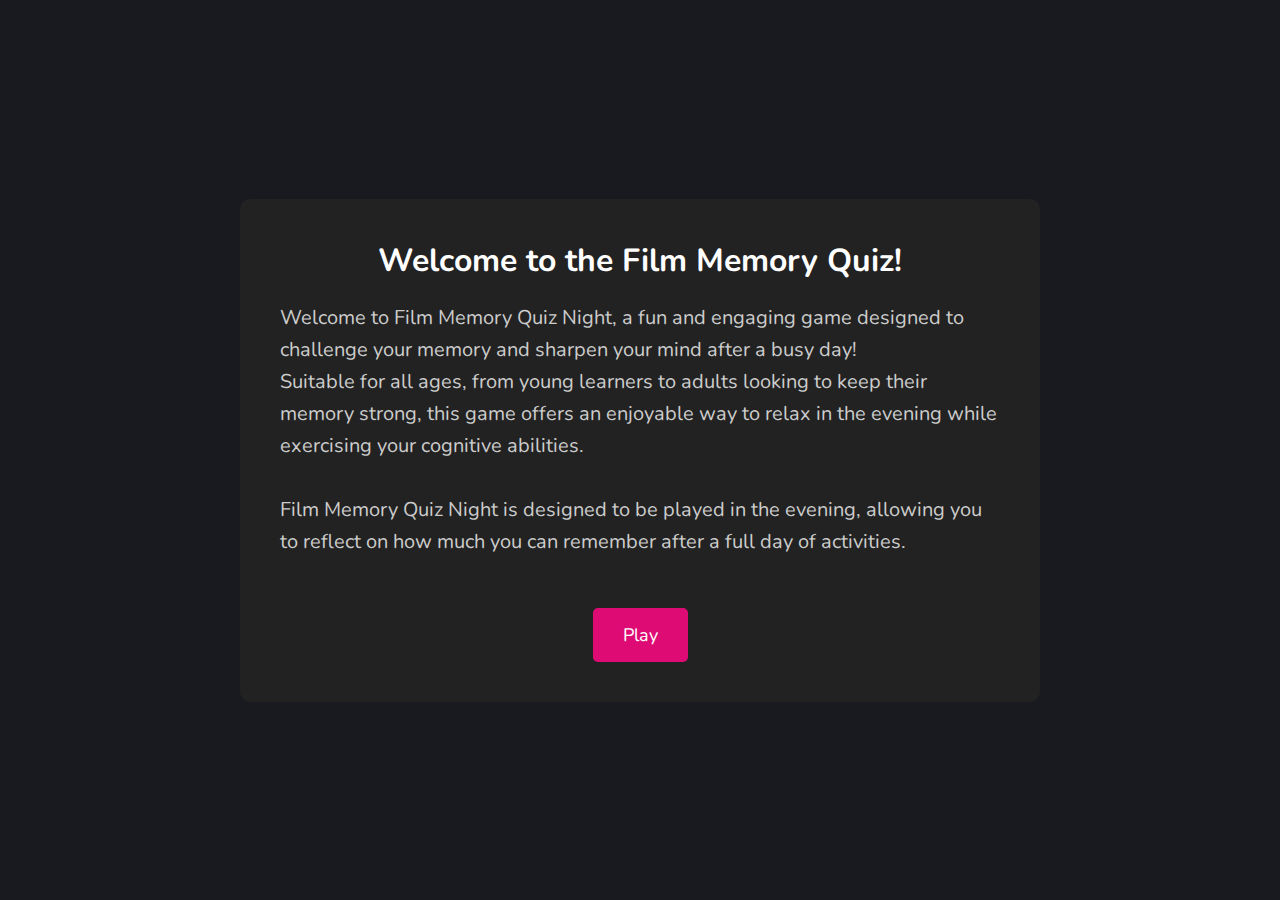
<file: index.html>
<!DOCTYPE html>
<html lang="en">
<head>
  <meta charset="UTF-8">
  <meta name="viewport" content="width=device-width, initial-scale=1.0">
  <title>Film Memory Quiz</title>
  <link rel="stylesheet" href="assets/css/style.css">
  <!-- Google Fonts -->
  <link rel="preconnect" href="https://fonts.googleapis.com">
  <link rel="preconnect" href="https://fonts.gstatic.com" crossorigin>
  <!-- Nunito and Dancing Script font from Google Fonts -->
  <link href="https://fonts.googleapis.com/css2?family=Nunito:wght@200..1000&family=Dancing+Script:wght@400..700&display=swap" rel="stylesheet">
</head>
<body>
  <main class="intro-hero">
    <h1>Welcome to the Film Memory Quiz!</h1>
    <p class="description">
      Welcome to Film Memory Quiz Night, a fun and engaging game designed to challenge your memory and sharpen your mind after a busy day! <br> Suitable for all ages, from young learners to adults looking to keep their memory strong, this game offers an enjoyable way to relax in the evening while exercising your cognitive abilities.<br><br>
      Film Memory Quiz Night is designed to be played in the evening, allowing you to reflect on how much you can remember after a full day of activities.
    </p>
    <button class="play-btn" onclick="startQuiz()">Play</button>
  </main>
  <!-- External JS Script -->
  <script src="assets/js/main.js"></script>
</body>
</html>
</file>
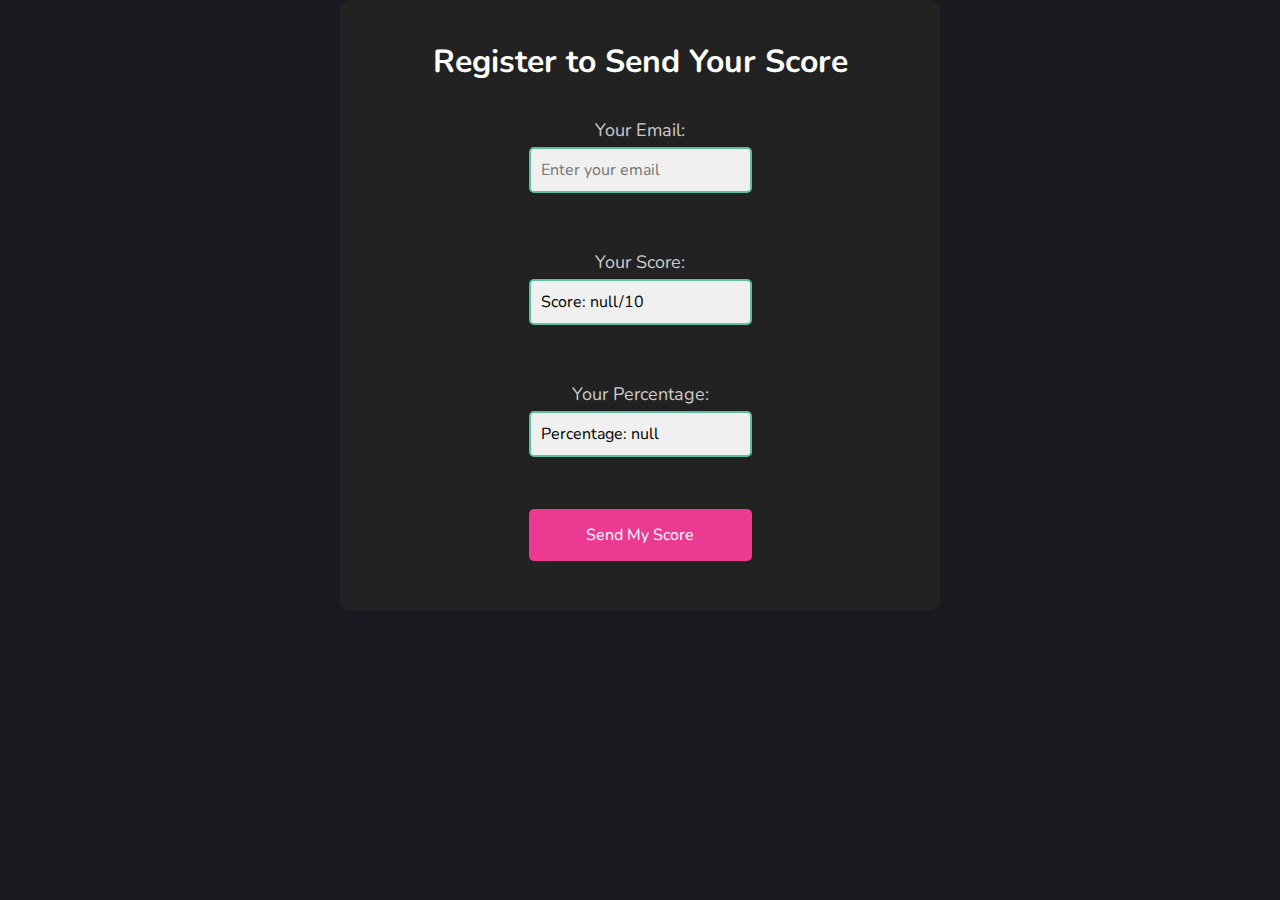
<file: register.html>
<!DOCTYPE html>
<html lang="en">
<head>
    <meta charset="UTF-8">
    <meta name="viewport" content="width=device-width, initial-scale=1.0">
    <title>Register to Send Score</title>
    <link rel="stylesheet" href="assets/css/register.css">
    <link href="https://fonts.googleapis.com/css2?family=Nunito:ital,wght@0,200..1000&display=swap" rel="stylesheet">
</head>
<body>

<div class="registration-container">
  <h1>Register to Send Your Score</h1>
  
  <form id="register-form" action="https://formdump.codeinstitute.net" method="post">
    <label for="email">Your Email:</label>
    <input type="email" id="email" name="email" placeholder="Enter your email" required><br><br>
    
    <label for="score">Your Score:</label>
    <input type="text" id="score" name="score" readonly><br><br>

    <label for="percentage">Your Percentage:</label> <!-- Fixed for attribute -->
    <input type="text" id="percentage" name="percentage" readonly><br><br>
    
    <button type="submit" class="btn">Send My Score</button>
  </form>
</div>

<script src="assets/js/next.js"></script>

</body>
</html>
</file>
<file: assets/css/style.css>
/* Global Styles */
* {
  margin: 0;
  padding: 0;
  font-family: 'Nunito', sans-serif;
  box-sizing: border-box;
}

body {
  background: #181A20;
  display: flex;
  justify-content: center;
  align-items: center;
  min-height: 100vh;
  width: 100%;
}

/* Intro Section */
.intro-hero {
  display: flex;
  flex-direction: column;
  justify-content: center;
  align-items: center;
  background: #222;
  padding: 40px;
  border-radius: 10px;
  width: 100%;
  max-width: 800px;
}

/* Title */
h1 {
  color: #fff;
  text-align: center;
  font-size: 32px;
  margin-bottom: 20px;
}

/* Paragraph Styling */
p, .description {
  color: #ccc;
  text-align: left;
  margin-bottom: 30px;
}

p {
  font-size: 18px;
}

.description {
  font-size: 20px;
  line-height: 2rem;
}

/* Button Styling */
.play-btn {
  background: rgb(223, 11, 117);
  color: white;
  border: none;
  padding: 15px 30px;
  margin-top: 20px;
  border-radius: 5px;
  cursor: pointer;
  font-size: 18px;
  transition: all 0.3s;
}

.play-btn:hover {
  background: rgb(235, 89, 162);
}

/* Responsive Adjustments */

/* For screens between 320px and 480px */
@media (max-width: 480px) {
  .play-btn {
    padding: 10px 20px;
    font-size: 16px;
  }
}

/* For screens between 481px and 768px */
@media (min-width: 481px) and (max-width: 768px) {
  .play-btn {
    padding: 12px 25px;
    font-size: 17px;
  }
}

/* For screens between 769px and 1240px */
@media (min-width: 769px) and (max-width: 1240px) {
  .play-btn {
    padding: 14px 28px;
    font-size: 18px;
  }
}
</file>
<file: assets/css/register.css>
/* Global Reset */
* {
  margin: 0;
  padding: 0;
  font-family: 'Nunito', sans-serif;
  box-sizing: border-box;
}

/* Body Styling */
body {
  background: #181A20;
  display: flex;
  justify-content: center;
  align-items: center;
  min-height: 60vh;
  width: 100%;
  position: relative;
}

/* Registration Container */
.registration-container {
  display: flex;
  flex-direction: column;
  justify-content: center;
  align-items: center;
  background: #222;
  padding: 40px;
  border-radius: 10px;
  width: 100%;
  max-width: 600px;
  text-align: center;
}

.registration-container h1 {
  color: #fff;
  font-size: 32px;
  margin-bottom: 20px;
  text-align: center;
  transition: margin-top 0.3s ease; /* Smooth transition for title movement */
}

/* Input Fields */
label {
  color: #cccccc;
  font-size: 18px;
  display: block;
  margin: 15px 0 5px;
}

input[type="email"], input[type="text"] {
  width: 100%;
  max-width: 300px;
  padding: 10px;
  font-size: 16px;
  color: #000;
  border: 2px solid #5dbea3;
  border-radius: 5px;
  margin-bottom: 20px;
  background-color: #f0f0f0; /* Light background for readability */
  box-shadow: 0px 0px 10px rgba(0, 0, 0, 0.1);
}

input[type="email"]:focus, input[type="text"]:focus {
  outline: none;
  border-color: rgb(236, 57, 146); /* Focus color */
}

input[type="text"][readonly] {
  background-color: #f0f0f0;
}

/* Register Percentage */
.register-percentage {
  font-size: 18px;
  color: #000000; /* Set percentage score text to black */
  margin-bottom: 20px;
}

/* Submit Button */
.btn {
  background: rgb(236, 57, 146);
  color: white;
  border: none;
  padding: 15px;
  margin: 10px 0;
  border-radius: 5px;
  cursor: pointer;
  font-size: 16px;
  width: 100%;
  max-width: 300px;
  text-align: center;
  display: flex;
  justify-content: center;
  align-items: center;
  transition: all 0.3s;
}

.btn:hover {
  background: rgb(217, 0, 110); /* Hover color for buttons */
}

/*
</file>
